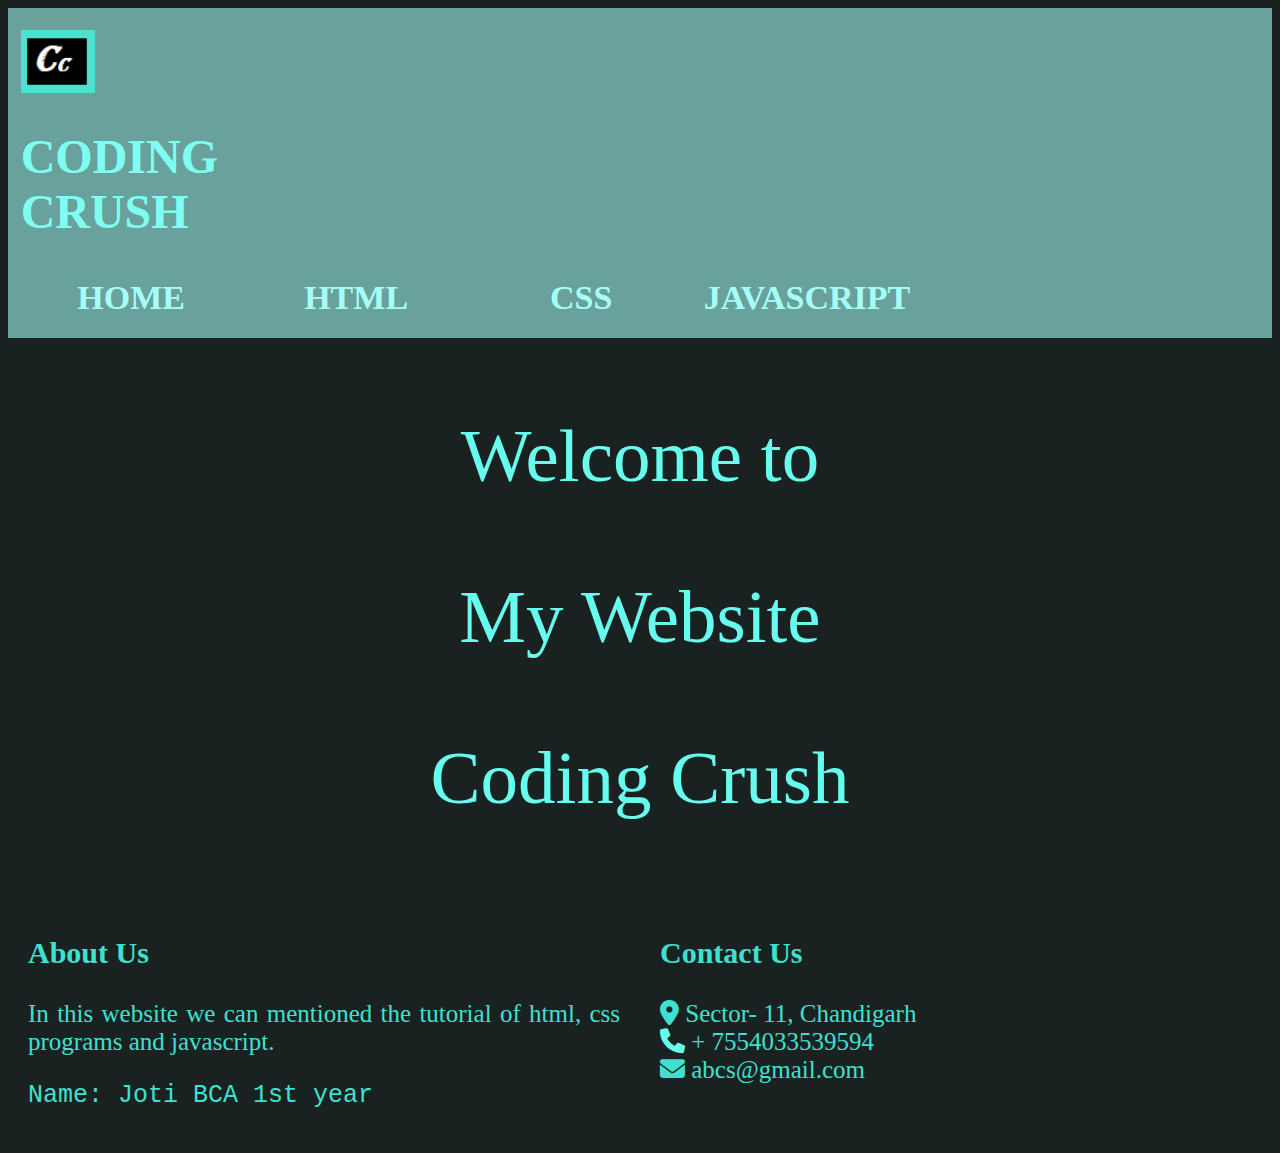
<file: index.html>
<!DOCTYPE html>
<html>
<head>
    <title>coding-crushbyjoti</title>
    <link rel="stylesheet" href="css files/first.css">
    <link rel="stylesheet" href="/css files/all.css"> 
</head>
<body class="body1" >
    <nav>
    <img src="images/LOGO1.png" class="logo">
    
 <h1>CODING CRUSH</h1>

    <a href="index.html" class="home" target="_blank">HOME</a>
    <a href="html/first.html" class="html" target="_blank">HTML</a>
    <a href="html/first2.html" target="_blank">CSS</a>
    <a href="html/javascriptlist.html" target="_blank">JAVASCRIPT</a>
 </nav>   

<div class="wel">
   <p>Welcome to</p>
   <p>My Website</p>
   <p>Coding Crush</p> 
</div>
<footer>
    <div class="footerblock">
        <div class="left box">
            <h3>About Us</h3>
            <div class="content">
                <p> In this website we  can mentioned the tutorial of
                     html, css  programs and javascript.
                   <pre>Name: Joti BCA 1st year</pre></p>
            </div>
        </div>
       
        <div class="right box">
            <h3>Contact Us</h3>
            <div class="content">
                <div class="place">
                    <span class="fa fa-map-marker-alt"></span>
                    <span class="text">Sector- 11, Chandigarh</span>
                </div>
                <div class="phone">
                    <i class="fa fa-phone" style="color: rgb(103, 253, 238) ;"></i>
                    <span class="text">+ 7554033539594</span>
                </div>
                <div class="email">
                    <span class="fa fa-envelope"></span>
                    <span class="text">abcs@gmail.com</span>
                </div>
            </div>
        </div>
    </div>
</footer>
</body>
</html>
</file>
<file: css programs/pro1.html>
<!DOCTYPE html>
<html lang="en">
<head>
    <meta charset="UTF-8">
    <meta http-equiv="X-UA-Compatible" content="IE=edge">
    <meta name="viewport" content="width=device-width, initial-scale=1.0">
    <title>Document</title>
    <style>
        .div1{
            display: block;
            background-color:rgb(159, 109, 180);
            width:250px;
            height: 250px;
        }
        .div2{
            display: block;
            background-color:rgb(153, 79, 185);
            width:200px;
            height: 200px;
        }
        .div3{
            display: block;
            background-color:rgb(138, 5, 195);
            width:150px;
            height: 150px;
        }
        .div4{
            display: block;
            background-color:rgb(96, 11, 133);
            width:100px;
            height: 100px;
        }
        .div5{
            display: block;
            background-color:rgb(27, 14, 32);
            width:50px;
            height: 50px;
        }
        
    </style>
</head>
<body>
    <div class="div1">
        <div class="div2">
            <div class="div3">
                <div class="div4">
                    <div class="div5">

                    </div>
                </div>
            </div>
        </div>
    </div>
</body>
</html>
</file>
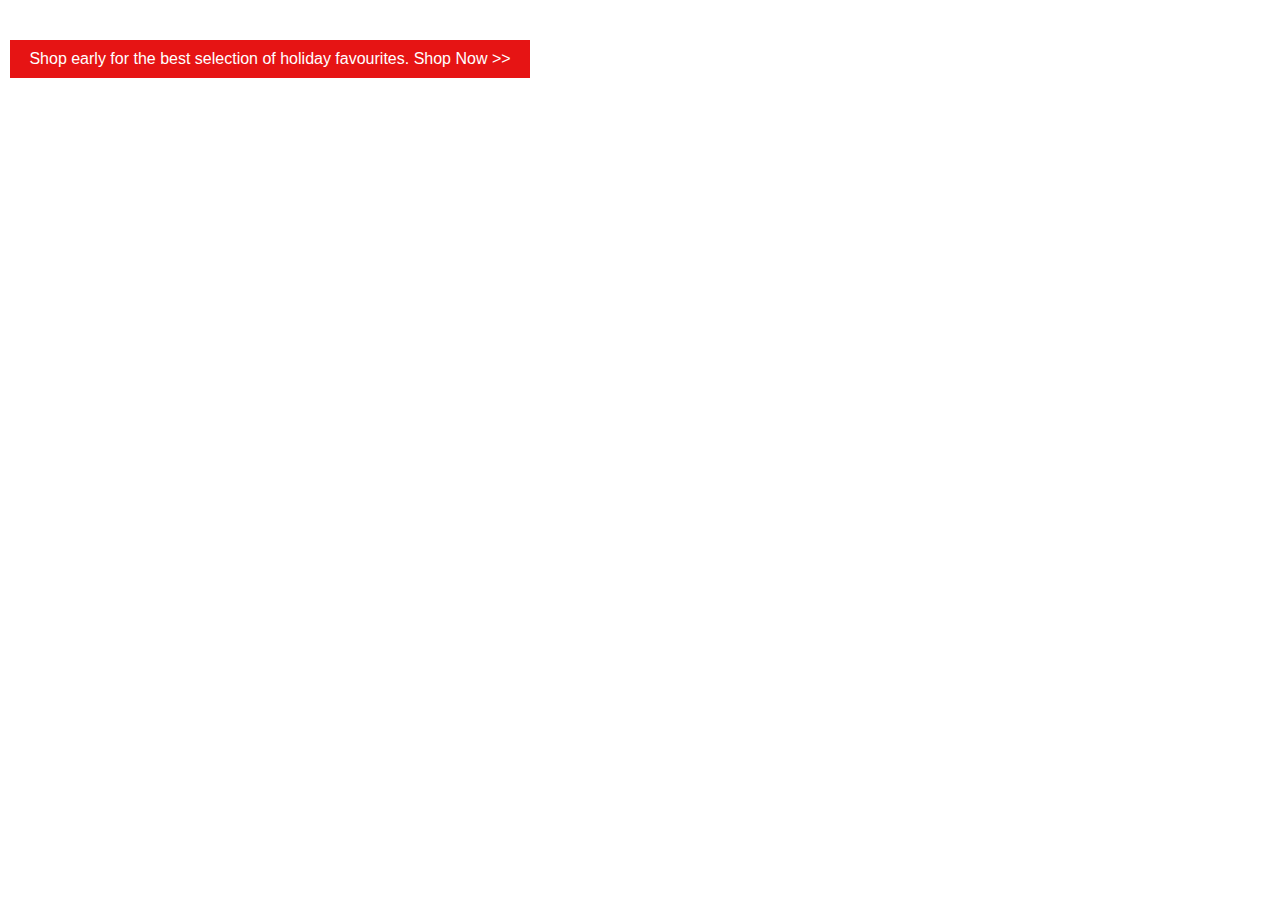
<file: css programs/pro10.html>
<!DOCTYPE html>
<html>
<head>
    <title>Program 10</title>
    <style type="text/css">
        *{
            margin: 0;
            padding: 0;
        }
        p{
            color:white;
            background-color: rgb(230, 20, 20);
            padding: 10px;
            width:500px;
            margin: 40px 10px;
            text-align: center;
            font-family: 'Calibri (Body)',Arial, Helvetica, sans-serif;
        }
    </style>
</head>
<body>
    <p>Shop early for the best selection of holiday favourites. Shop Now >></p>
</body>
</html>
</file>
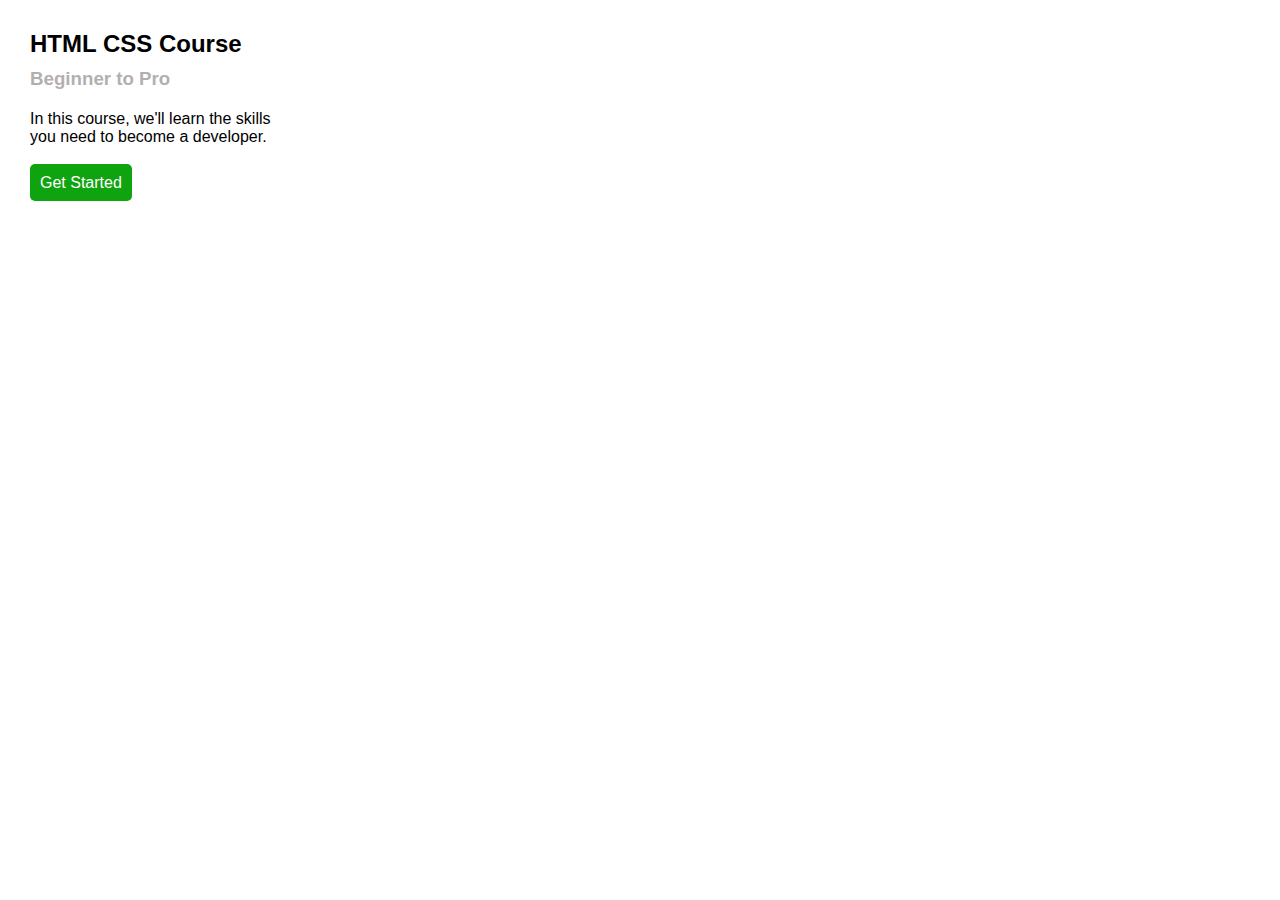
<file: css programs/pro11.html>
<!DOCTYPE html>
<html>
<head>
    <title>Program 11</title>
    <style type="text/css">
        *{
            margin: 0;
            padding: 10px;
            font-family: 'Calibri (Body)',Arial, Helvetica, sans-serif;
        }
        h3{
            padding-top:0;
            color:rgb(180, 175, 175);
        }
        a{
            color:white;
            background-color: rgb(15, 163, 15);
            border-radius:5px;
            text-decoration: none;
            margin-left: 10px;
        }
    </style>
</head>
<body>
    <h2>HTML CSS Course</h2>
    <h3>Beginner to Pro</h3>
    <p>In this course, we'll learn the skills<br>
        you need to become a developer.
    </p><br>
    <a href="">Get Started</a>
</body>
</html>
</file>
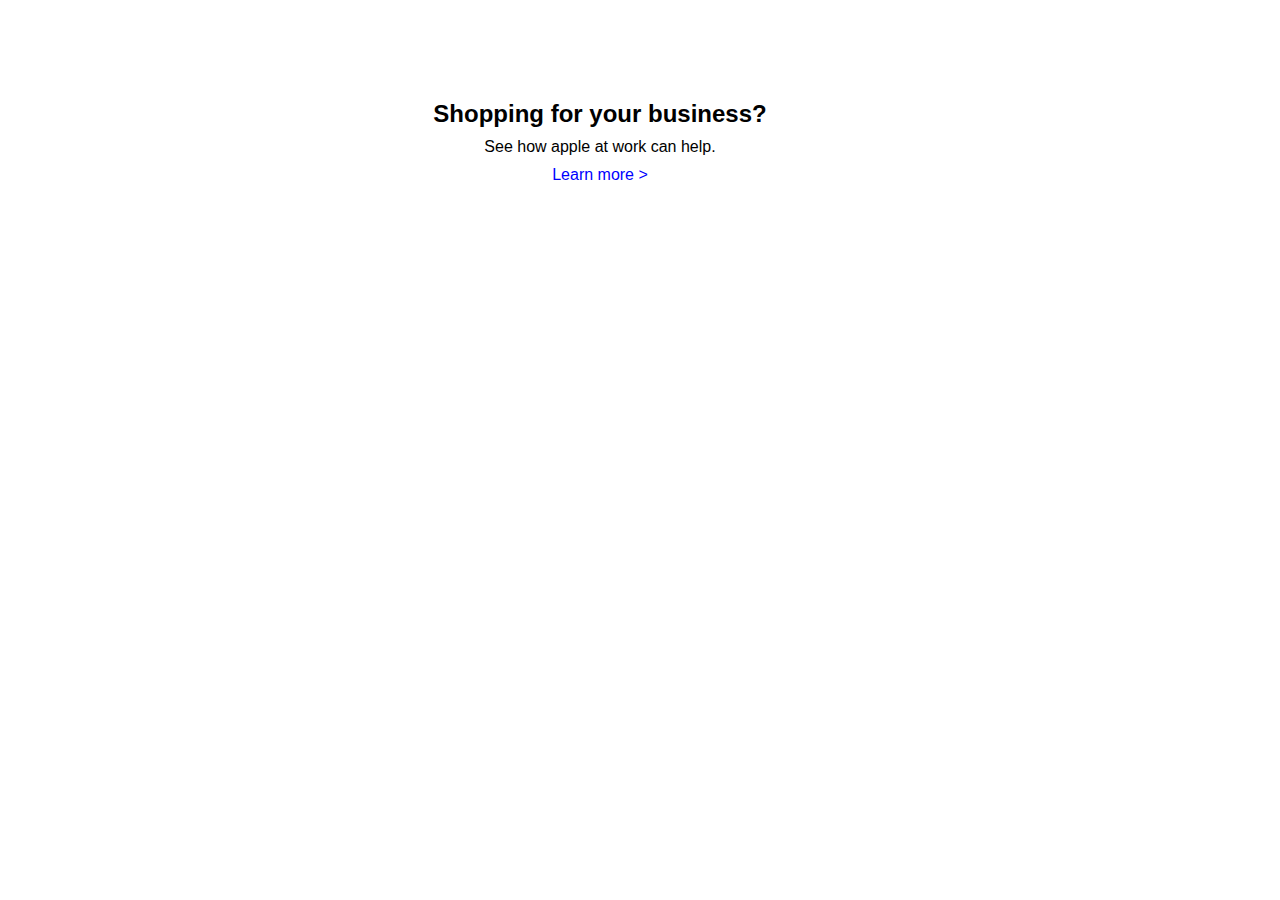
<file: css programs/pro12.html>
<!DOCTYPE html>
<html>
<head>
    <title>Program 12</title>
    <style type="text/css">
        *{
            margin: 0;
            padding: 0;
            font-family:Arial, Helvetica, sans-serif;
      }
        .div1{
            width:500px;
            height: 400px;
            text-align: center;
            margin: 100px 350px;
        }
        .div1 h2,p{
            padding-bottom: 10px;
        }
        a{
            text-decoration: none;
            color:blue;
        }
    </style>
</head>
<body>
    <div class="div1">
        <h2>Shopping for your business?</h2>
        <p>See how apple at work can help.</p>
        <a href="#">Learn more ></a>
    </div>
</body>
</html>
</file>
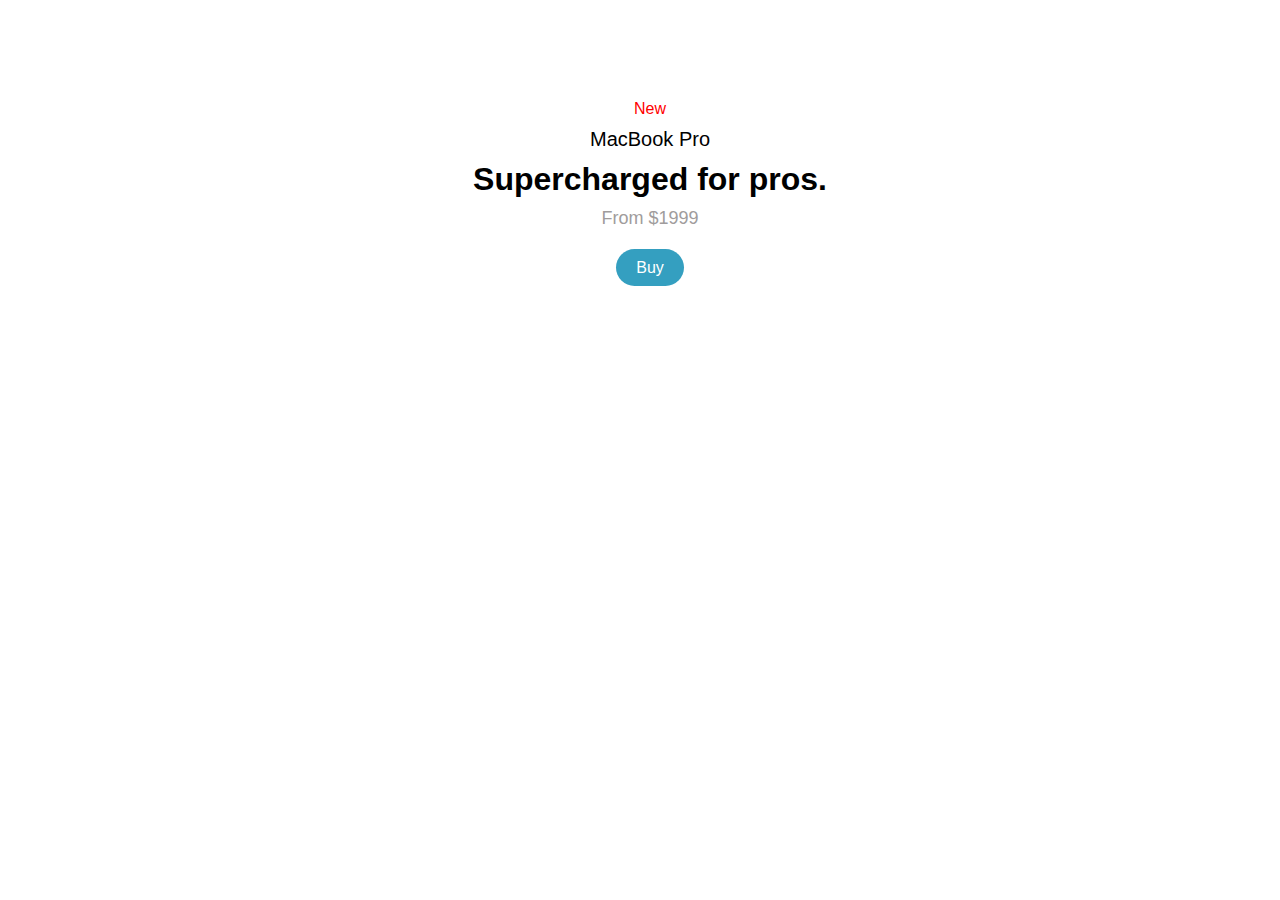
<file: css programs/pro13.html>
<!DOCTYPE html>
<html>
<head>
    <title>Program 13</title>
    <style type="text/css">
        *{
            margin: 0;
            padding: 0;
            font-family: 'Clibri (Body)', Arial, Helvetica, sans-serif;
        }
        .div1{
            height: 300px;
            width:500px;
            text-align: center;
            margin: 100px 400px;
        }
        .p1{
            color:red;
            padding-bottom: 10px;
        }
        .p2{
            font-size: 20px;
            padding-bottom: 10px;
        }
        .p3{
            font-size: 18px;
            padding-top: 10px;
            padding-bottom: 30px;
            color: rgb(160, 156, 156);
        }
        a{
            color:white;
            background-color: rgb(52, 159, 192);
            text-decoration: none;
            padding: 10px 20px;
            border-radius: 20px;
        }
    </style>
</head>
<body>
    <div class="div1">
        <p class="p1">New</p>
        <p class="p2">MacBook Pro</p>
        <h1>Supercharged for pros.</h1>
        <p class="p3">From $1999</p>
        <a href="#">Buy</a>
    </div>
</body>
</html>
</file>
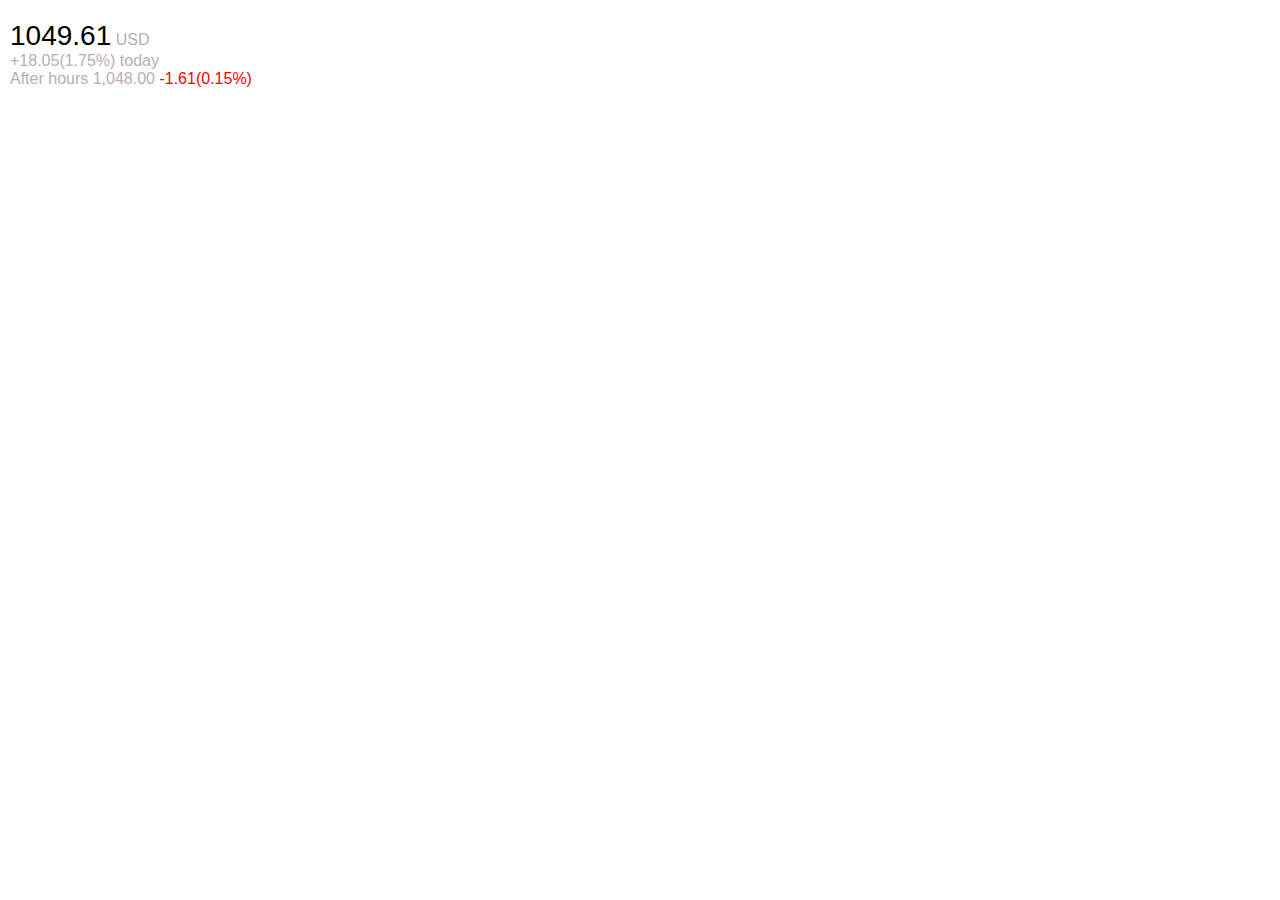
<file: css programs/pro14.html>
<!DOCTYPE html>
<html>
<head>
    <title>Program 14</title>
    <style type="text/css">
        *{
            margin: 0;
            padding: 0;
            font-family: 'Calibri (Body)', Arial, Helvetica, sans-serif;
        }
        .d1{
            font-size: 28px;
            color: black;
        }
        p{
            padding: 20px 10px;
            color: rgb(184, 174, 174);
        }
        .color{
            color: red;
        }
    </style>
</head>
<body>
    <p><span class="d1">1049.61</span> USD<br>
    +18.05(1.75%) today<br>
    After hours 1,048.00 <span class="color">-1.61(0.15%)</span></p>
</body>
</html>
</file>
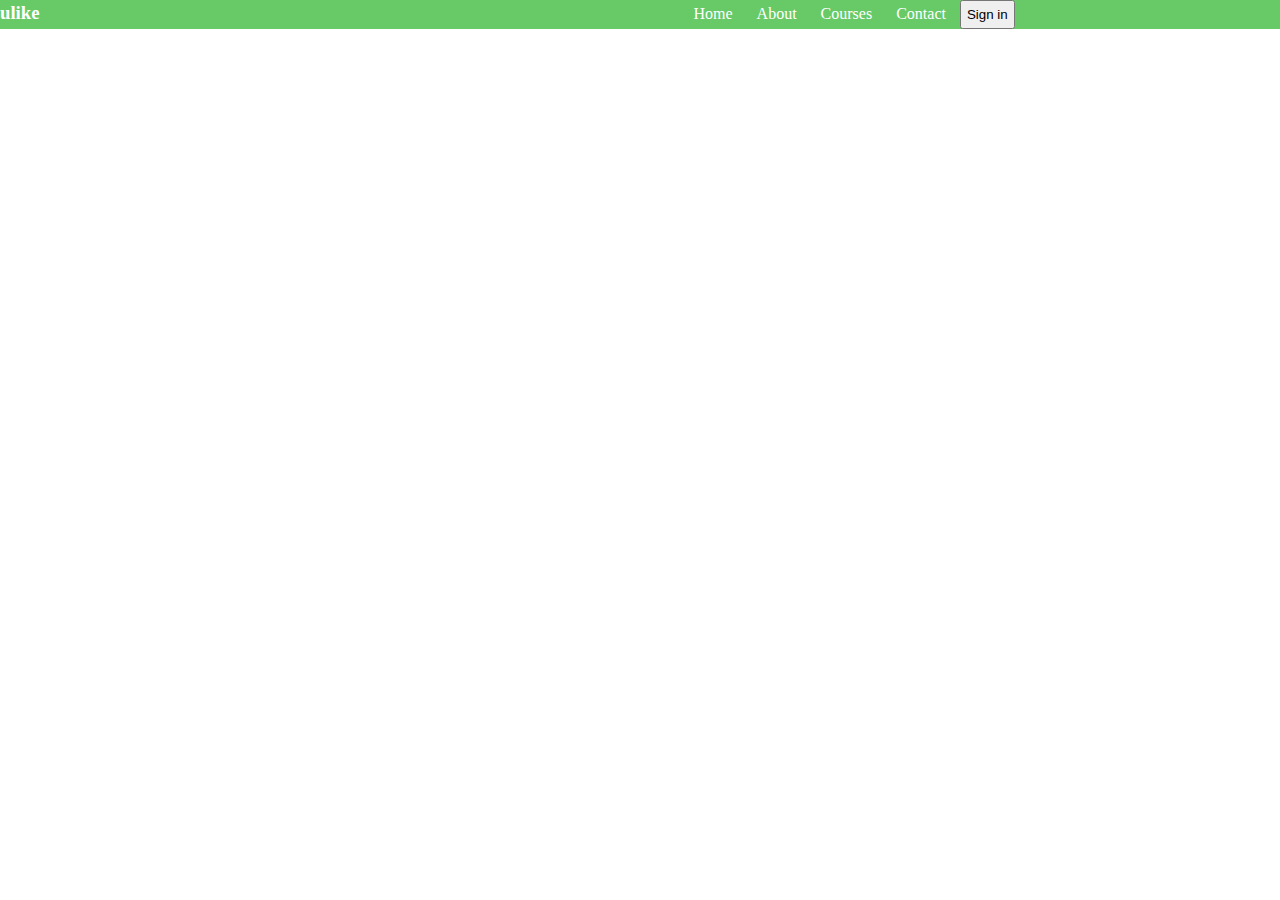
<file: css programs/pro15.html>
<!DOCTYPE html>
<html>
<head>
    <title>Program 15</title>
    <style type="text/css">
        *{
            margin: 0;
            padding: 0;
        }
        .header{
            width:100%;
            background-color: rgb(103, 202, 103);
            display: inline-block;
        }
        .ulike{
            display: inline-block;
            padding-right:50%;
            color:white;
        }       
        a{
            color:white;
            text-decoration: none;
            display: inline;
            padding: 10px;
        }
        input[type="button"]{
            padding: 5px;
        }
    </style>
</head>
<body>
    <div class="header">
            <h3 class="ulike">ulike</h3>
            
            <a href="#">Home</a>
            <a href="#">About</a>
            <a href="#">Courses</a>
            <a href="#">Contact</a>
            <input type="button" value="Sign in">
    
    </div>
</body>
</html>
</file>
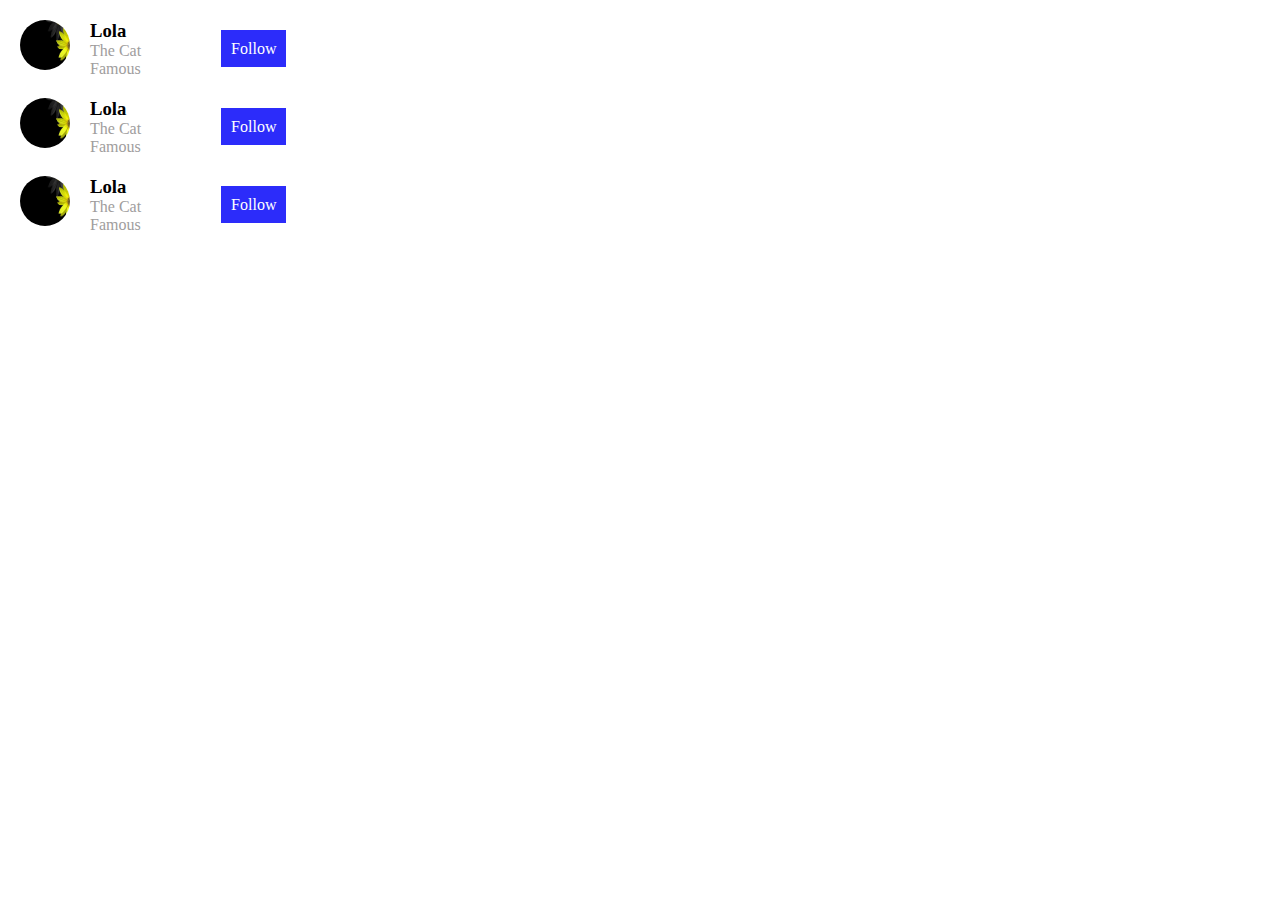
<file: css programs/pro16.html>
<!DOCTYPE html>
<html>
<head>
    <title>Program 16</title>
    <style type="text/css">
        *{
            margin:0;
            padding: 0;
        }
        .container{
            height: 300px;
            width:700px;
            padding: 10px;
        }
        img{
            height: 50px;
            width: 50px;
            border-radius:50%;
        }
        .first, .second, .third{
            display: flex;
            padding: 10px;
        }
        h3{
            padding-left: 20px;
        }
        p{
            padding-left: 20px;
            color: rgb(160, 157, 157);
        }
        a{
            text-decoration: none;
            color:white;
            background-color: rgb(44, 44, 250);
            padding: 10px;
        }
        .link{
            padding: 20px 80px;
        }
    </style>
</head>
<body>
    <div class="container">
        <div class="first">
                <img src="../images/blackbg.jpg" alt="">
            <div class="name">
                <h3>Lola</h3>
                <p>The Cat<br>Famous</p>
            </div>
            <div class="link">
                <a href="#">Follow</a>
            </div>
        </div>
        <div class="second">
                <img src="../images/blackbg.jpg">
            <div class="name">
                <h3>Lola</h3>
                <p>The Cat<br>Famous</p>
            </div>
            <div class="link">
                <a href="#">Follow</a>
            </div>
        </div>
        <div class="third">
                <img src="../images/blackbg.jpg" alt="">
            <div class="name">
                <h3>Lola</h3>
                <p>The Cat<br>Famous</p>
            </div>
            <div class="link">
                <a href="#">Follow</a>
            </div>
        </div>
    </div>
</body>
</html>
</file>
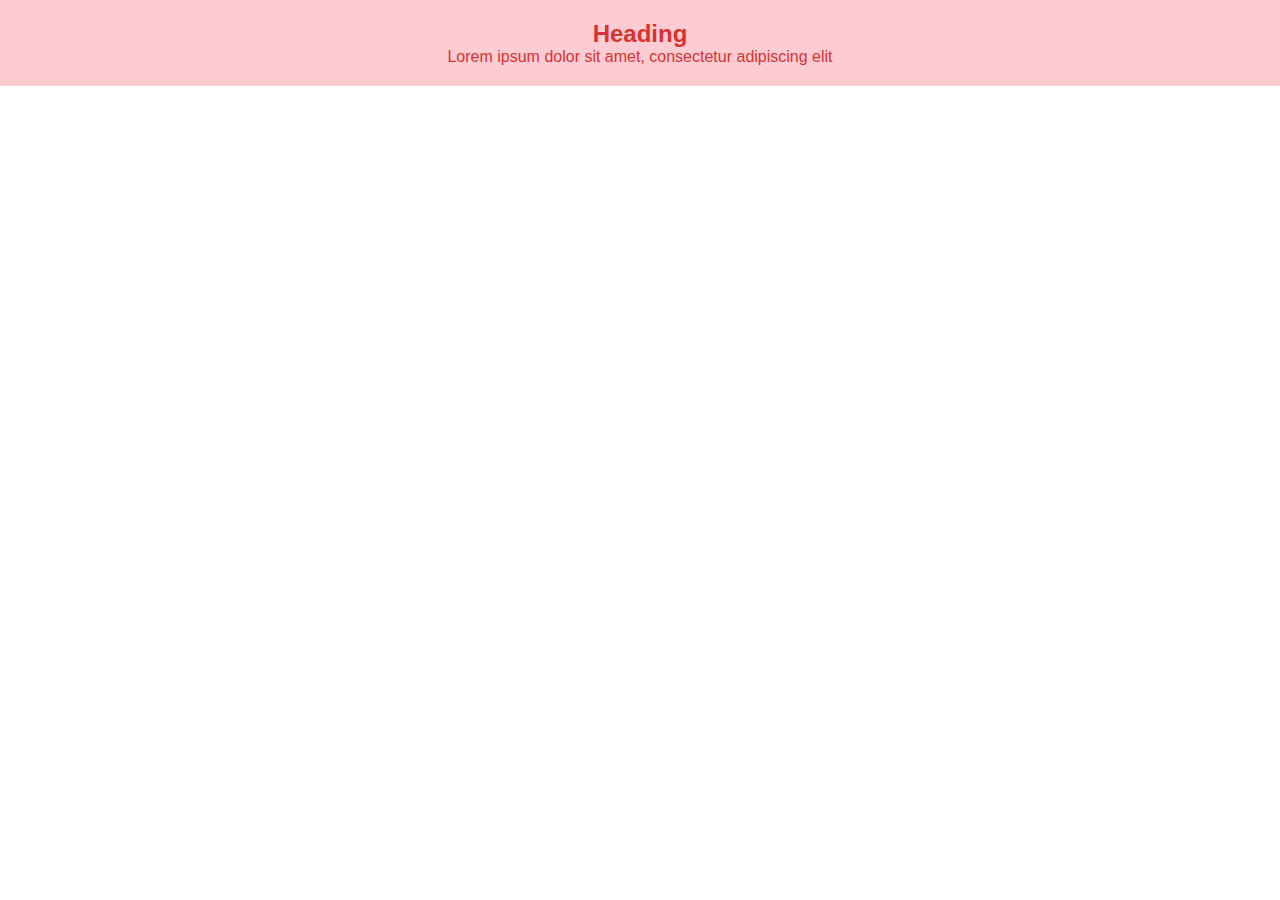
<file: css programs/pro17.html>
<!DOCTYPE html>
<html>
<head>
    <title>Program 17</title>
    <style type="text/css">
        *{
            margin:0;
            padding: 0;
        }
        .header{
            text-align: center;
            padding: 20px;
            color:rgb(216, 50, 50);
            background-color: rgba(253, 193, 202, 0.828);
        }
        h2{
            font-family:Arial, Helvetica, sans-serif;
        }
        p{
            font-family:Arial, Helvetica, sans-serif;
        }
    </style>
</head>
<body>
    <div class="header">
        <h2>Heading</h2>
        <p>Lorem ipsum dolor sit amet, consectetur adipiscing elit</p>
    </div>
</body>
</html>
</file>
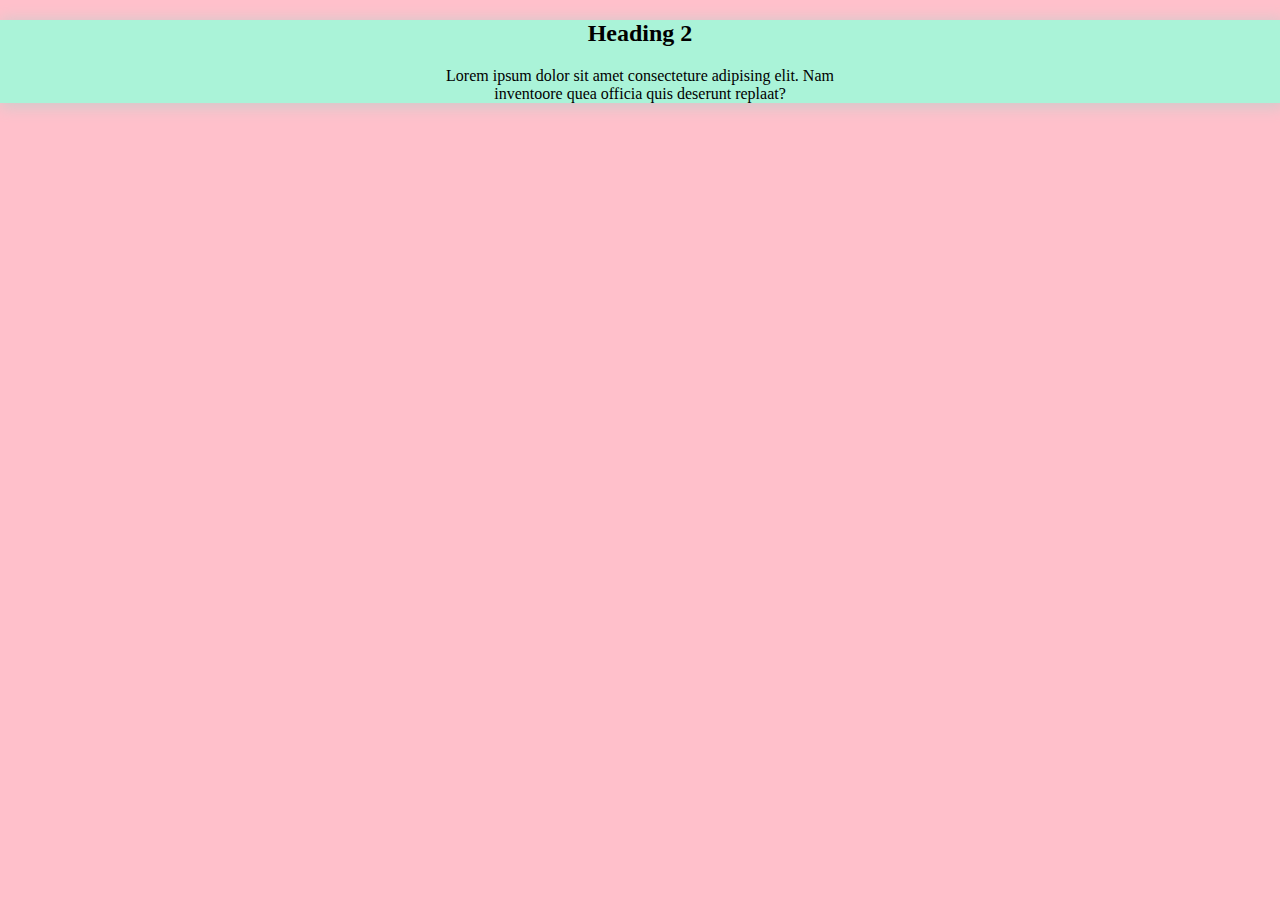
<file: css programs/pro18.html>
<!DOCTYPE html>
<html>
<head>
    <title>Program 18</title>
    <style>
        body{
            margin: 0;
            background-color: pink;
        }
        div{
            background-color: rgb(170, 243, 216);
            box-shadow: 2px 2px 15px 2px rgb(208, 203, 203);
        }
        h2{
            text-align: center;
            font-family: Cambria, Cochin, Georgia, Times, 'Times New Roman', serif;
        }
        p{
            text-align: center;
            font-family: 'Times New Roman', Times, serif;
        }
    </style>
</head>
<body>
    <div>
        <h2>Heading 2</h2>
        <p>Lorem ipsum dolor sit amet consecteture adipising elit. Nam <br>
        inventoore quea officia quis deserunt replaat?</p>
    </div>   
</body>
</html>
</file>
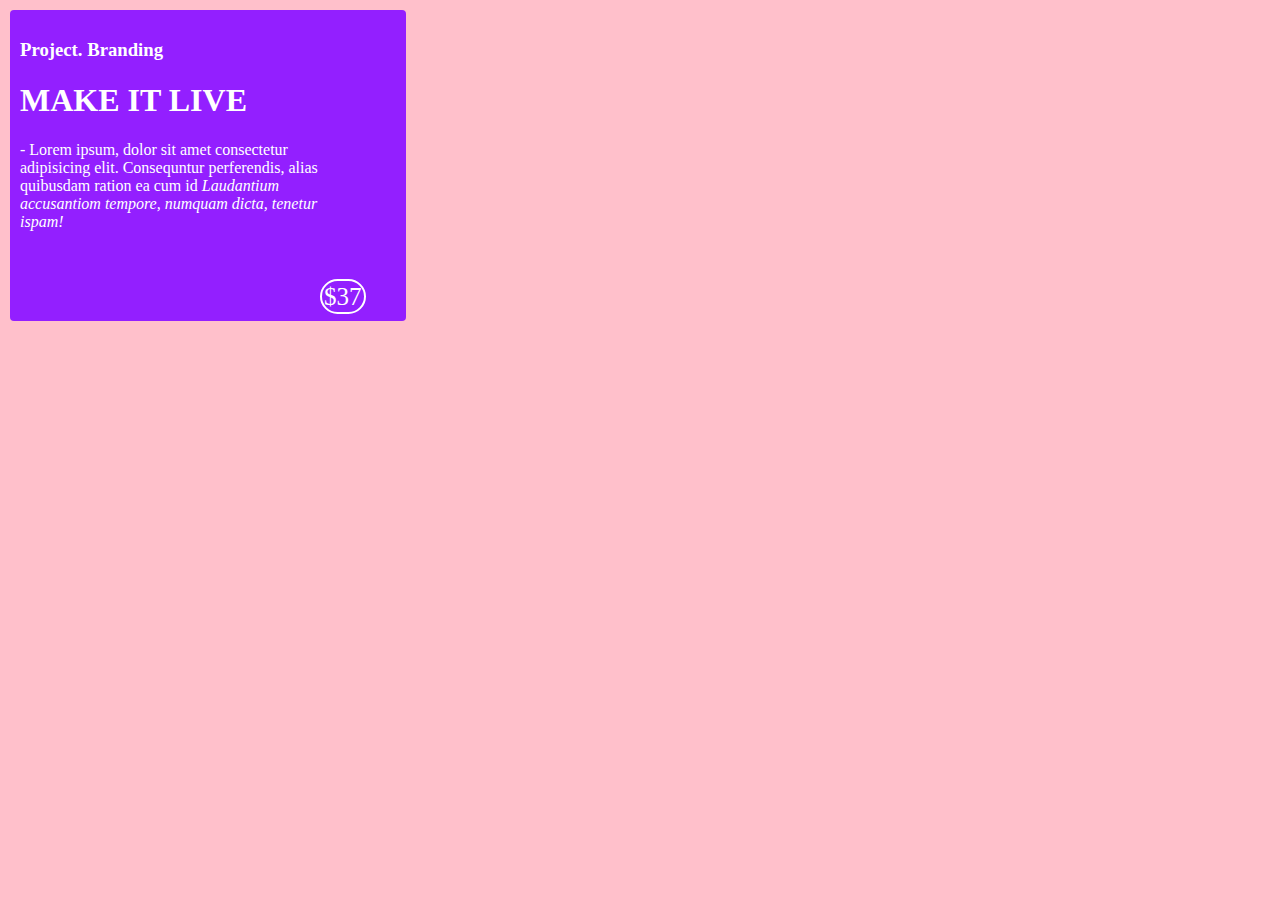
<file: css programs/pro19.html>
<!DOCTYPE html>
<html>
<head>
    <title>Program 19</title>
    <style>
        body{
            background-color: pink;
        }
        div{
            margin: 2px;
            padding: 10px;
            padding-right:40px;
            display: inline-block;
            background-color: rgb(147, 31, 255);
            border:2px;
            border-radius: 4px;
            color: white;
        }
        h3{
            font-family: 'Times New Roman', Times, serif;
        }
        h1{
            font-family: 'Times New Roman', Times, serif;
        }
        p{
            font-family: 'Times New Roman', Times, serif;
        }
        .p1{
            display: inline;
            padding: 2px;
            margin-left: 300px;
            font-size: 25px;
            border: 2px solid white;
            border-radius: 50px;
        }
    </style>
</head>
<body>
    <div>
        <h3>Project. Branding</h3>
        <h1>MAKE IT LIVE</h1>
        <p>- Lorem ipsum, dolor sit amet consectetur <br>
        adipisicing elit. Consequntur perferendis, alias <br>
    quibusdam ration ea cum id <i>Laudantium <br>
    accusantiom tempore, numquam dicta, tenetur <br>
    ispam!</i></p>
    <br><br>
    <p class="p1">$37</p>
    </div>
</body>
</html>
</file>
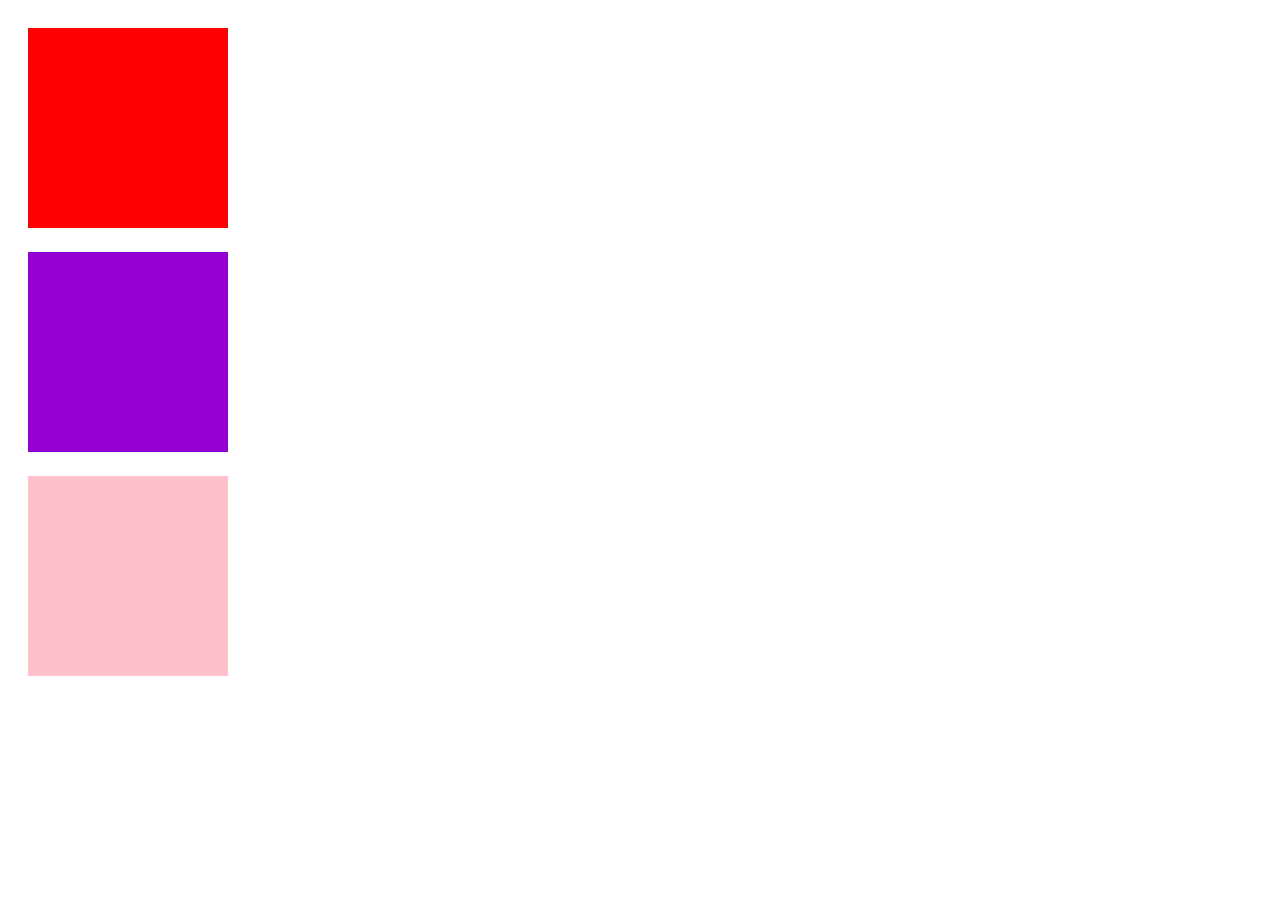
<file: css programs/pro2.html>
<!DOCTYPE html>
<html lang="en">
<head>
    <meta charset="UTF-8">
    <meta http-equiv="X-UA-Compatible" content="IE=edge">
    <meta name="viewport" content="width=device-width, initial-scale=1.0">
    <title>Document</title>
    <style>
        div{
            margin: 10px;
            width:200px;
            height: 200px;
            display: inline-block;
        }
        .div1{
            background-color: red;
        }
        .div2{
            background-color: darkviolet;
        }
        .div3{
            background-color: pink;
        }
    </style>
</head>
<body>
    <div>
    <div class="div1"></div>
    <div class="div2"></div>
    <div class="div3"></div>
    </div>
</body>
</html>
</file>
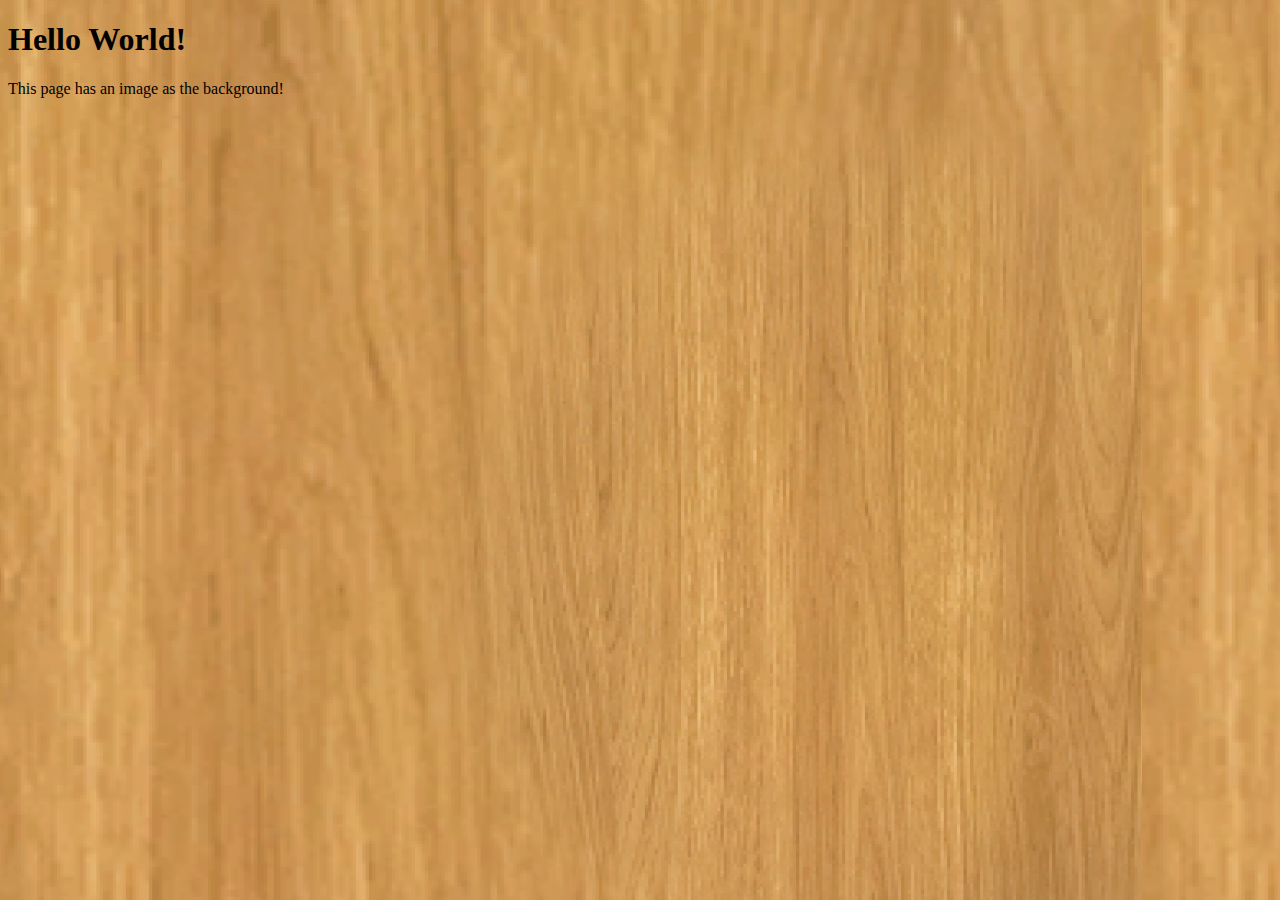
<file: css programs/pro20.html>
<!DOCTYPE html>
<html lang="en">
<head>
    <meta charset="UTF-8">
    <meta http-equiv="X-UA-Compatible" content="IE=edge">
    <meta name="viewport" content="width=device-width, initial-scale=1.0">
    <title>Document</title>
    <style>
        body{
            background-image: url("../images/photo.png");
        }
    </style>
</head>
<body>
    <h1>Hello World!</h1>
    <p>This page has an image as the background! </p>
</body>
</html>
</file>
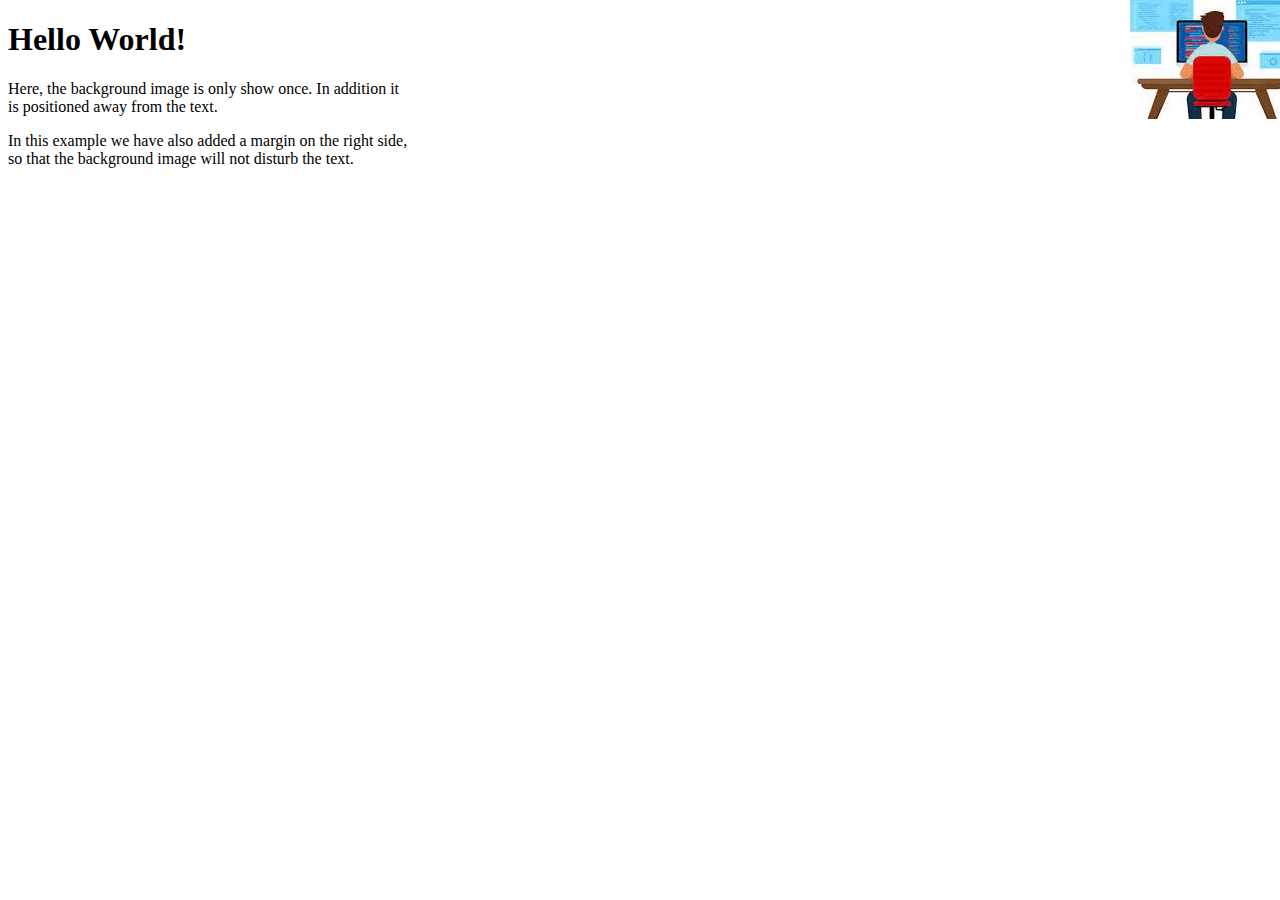
<file: css programs/pro21.html>
<!DOCTYPE html>
<html>
<head>
    <title>Program 21</title>
    <style>
        body{
            background-image: url("../images/bg1.jpg") ;
            background-repeat: no-repeat;
            background-position:right top;
            margin-right: 200px;
            width: 400px;
        }
    </style>
</head>
<body>
    <h1>Hello World!</h1>
    <p>Here, the background image is only show once. In addition
        it is positioned away from the text.</p>
        <p>In this example we have also added a margin on the 
            right side, so that the background image will not 
            disturb the text.
        </p>
</body>
</html>
</file>
<file: css files/first.css>
.body1{
    background-color: rgb(26, 34, 33);
}
p{
    text-align: center;
}
h1{
    font-size: 300%;
    font-family: Showcard Gothic;  
    margin-right: 80pc;
    display: inline-block;
    color:rgb(127, 255, 242);
    text-align: left;    
}
.logo{
    margin-top: 9px;
    width: 6%;
    height: 5%;
    display:inline;
}
nav{
    margin: 0;
    padding:1%;
    background-color:rgb(159, 247, 238, 0.6);
    overflow: hidden;
    height: 5%;
}
nav a{
    display: inline-block;
    width:205px;
    color:rgb(166, 255, 246);
    text-align: center;
    padding: 8px 8px;
   margin-bottom: 0;
    text-decoration: none;
    font-family:'Times New Roman', Times, serif;
    font-size: 34px;
    font-weight: 900;
}
nav a:hover{
    color:black;
    background-color:rgb(132, 246, 235);  
}

.wel{
    color:rgb(103, 253, 238);
    text-align: center;
    font-size: 75px;
    margin: 0;
    padding: 0;
    margin-top: 10px;
    font-family:Showcard Gothic;
    margin-bottom: 5%;
}
footer{
    color:turquoise;
    position:relative;
    bottom: 0px;
    width: 100%;
    font-size: 25px;
}
h3{
    font-size: 30px;
    font-family: 'Times New Roman', Times, serif;
}
.footerblock{
    display: flex;
}
.footerblock .box{
    flex-basis:50%;
    padding:10px 20px;
}
.box h2{
    font-size: 20px;
    font-weight: 300;
    text-transform: uppercase;
}
.box .content{
    margin: 20px 0 0 0;

}
.left .content p{
    text-align: justify;
}
.p2{
    text-align: left;
    font-size: 30px;
    color:rgb(5, 168, 152);
    margin: 20px;

}
.a1{
    background-color:rgb(91, 231, 217);
    font-size: 40px;
    text-decoration: none;
    border: 2px;
    border-radius: 15px;
    color:rgb(5, 148, 134);
    margin:30px;
    padding: 10px;
    box-shadow: 10px 10px 10px 5px gray;
    display: inline;

}
#a2{
    margin-left: 42%;
}
#a3{
    margin-left: 80%;
}
#a4{
    margin-left:  93%;
}
    

.img1{
    width: 20%;
    height: 20%;
    display: block;
    margin:30px;
    margin-bottom: 20px;
    border: 4px solid black;
}
</file>
